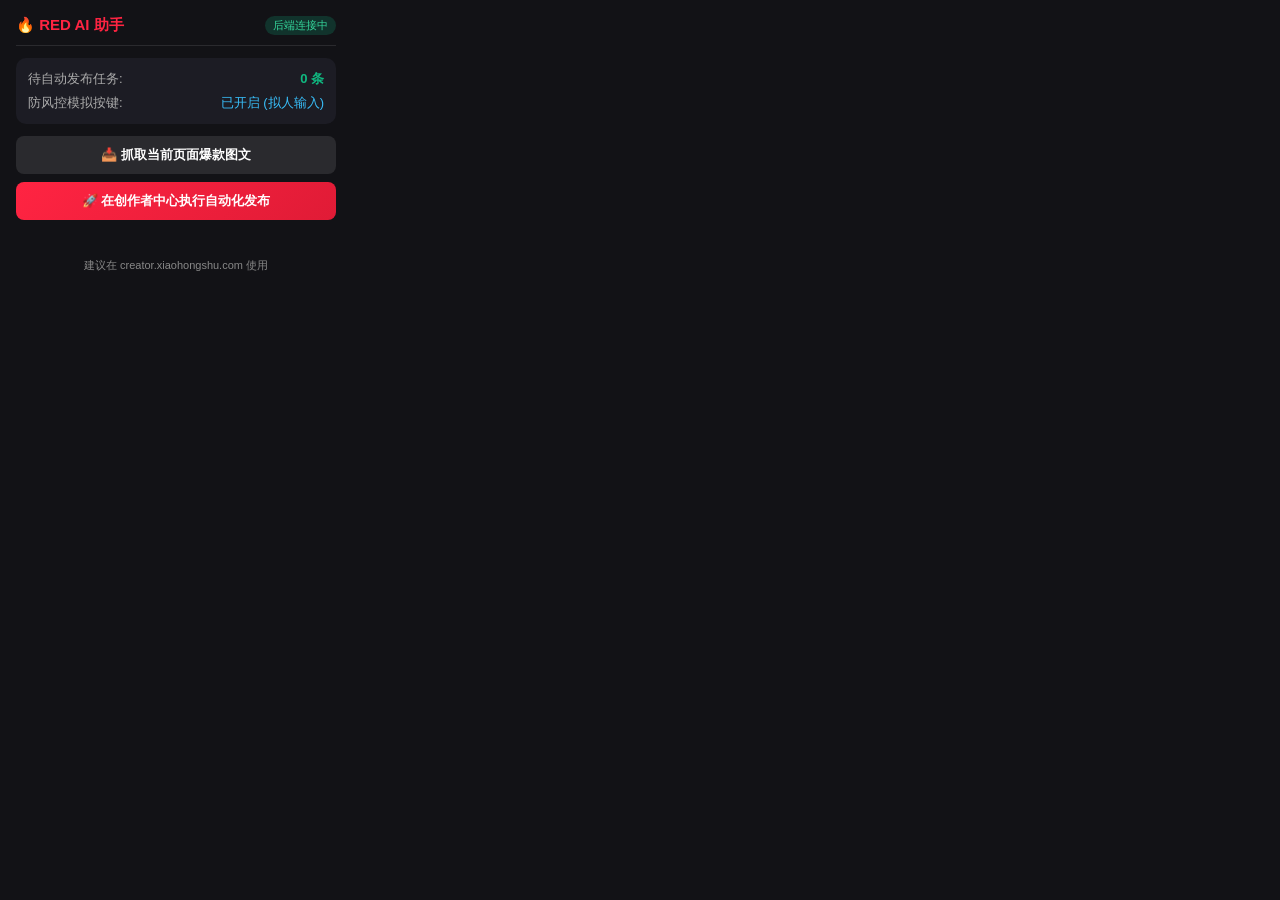
<file: extension/popup.html>
<!DOCTYPE html>
<html lang="zh-CN">
<head>
    <meta charset="UTF-8">
    <style>
        body {
            width: 320px;
            font-family: -apple-system, BlinkMacSystemFont, "Segoe UI", Roboto, sans-serif;
            background: #121216;
            color: #fff;
            margin: 0;
            padding: 16px;
        }
        .header {
            display: flex;
            align-items: center;
            justify-content: space-between;
            border-bottom: 1px solid rgba(255,255,255,0.1);
            padding-bottom: 10px;
            margin-bottom: 12px;
        }
        .title {
            font-size: 15px;
            font-weight: 700;
            color: #ff2442;
            display: flex;
            align-items: center;
            gap: 6px;
        }
        .status-badge {
            font-size: 11px;
            padding: 2px 8px;
            border-radius: 10px;
            background: rgba(16, 185, 129, 0.2);
            color: #34d399;
        }
        .card {
            background: #1c1c24;
            border-radius: 10px;
            padding: 12px;
            margin-bottom: 12px;
            font-size: 13px;
        }
        .card-row {
            display: flex;
            justify-content: space-between;
            margin-bottom: 6px;
        }
        .btn {
            width: 100%;
            padding: 10px;
            border: none;
            border-radius: 8px;
            font-size: 13px;
            font-weight: 600;
            cursor: pointer;
            margin-bottom: 8px;
            transition: all 0.2s;
        }
        .btn-primary {
            background: linear-gradient(135deg, #ff2442, #e01b36);
            color: #fff;
        }
        .btn-primary:hover { opacity: 0.9; }
        .btn-secondary {
            background: rgba(255,255,255,0.1);
            color: #fff;
        }
        .btn-secondary:hover { background: rgba(255,255,255,0.15); }
        .footer-note {
            font-size: 11px;
            color: #888;
            text-align: center;
            margin-top: 8px;
        }
    </style>
</head>
<body>
    <div class="header">
        <div class="title">🔥 RED AI 助手</div>
        <div class="status-badge" id="conn-status">后端连接中</div>
    </div>

    <div class="card">
        <div class="card-row">
            <span style="color:#aaa;">待自动发布任务:</span>
            <strong id="queue-count" style="color:#10b981;">0 条</strong>
        </div>
        <div class="card-row" style="margin-bottom:0;">
            <span style="color:#aaa;">防风控模拟按键:</span>
            <span style="color:#38bdf8;">已开启 (拟人输入)</span>
        </div>
    </div>

    <button id="btn-scrape-page" class="btn btn-secondary">📥 抓取当前页面爆款图文</button>
    <button id="btn-auto-publish" class="btn btn-primary">🚀 在创作者中心执行自动化发布</button>

    <div id="msg-box" style="font-size:12px; color:#ff6b81; margin-top:6px; min-height:16px;"></div>

    <div class="footer-note">建议在 creator.xiaohongshu.com 使用</div>

    <script src="popup.js"></script>
</body>
</html>
</file>
